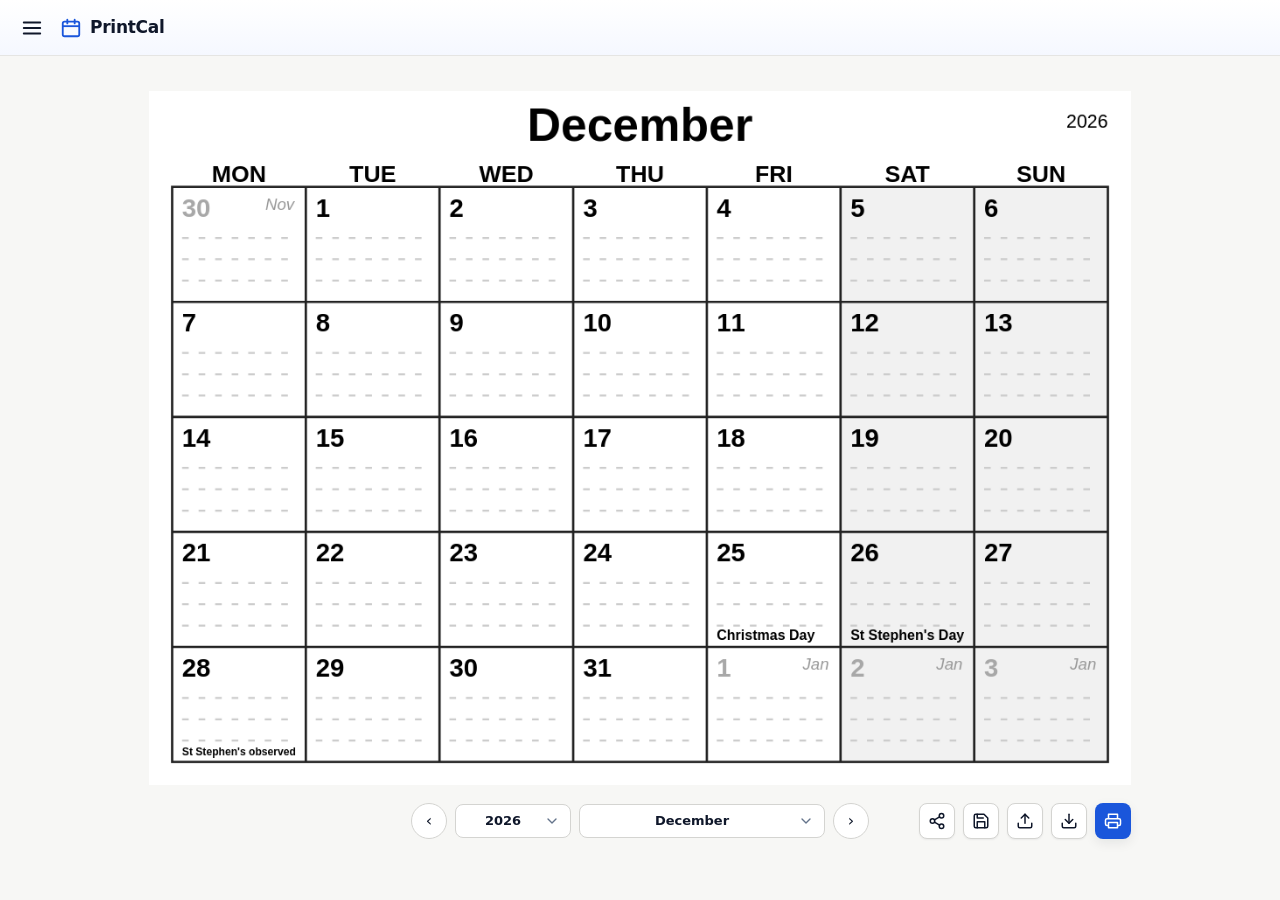
<file: docs/index.html>
<!doctype html>
<html lang="en">
<head>
  <meta charset="utf-8">
  <meta name="viewport" content="width=device-width, initial-scale=1">
  <title>Printable Calendar Generator</title>
  <!-- Optional Cloudflare Worker that powers Publish read-only + Live share.
       Blank = those buttons stay hidden. See worker/README.md for deployment. -->
  <meta name="cal-share-worker" content="https://printcal-share.daniel-cregg.workers.dev">
  <link rel="stylesheet" href="styles.css">
  <script defer src="vendor/jspdf.umd.min.js"></script>
  <script defer src="app.js"></script>
</head>
<body class="app">
  <header class="topbar">
    <button class="icon-btn topbar-menu" id="menuBtn" type="button" aria-label="Open setup controls" aria-controls="drawer" aria-expanded="false">
      <svg viewBox="0 0 24 24" aria-hidden="true"><path d="M3 6h18M3 12h18M3 18h18" fill="none" stroke="currentColor" stroke-width="2" stroke-linecap="round"/></svg>
    </button>
    <h1 class="topbar-title">
      <svg class="brand-mark" viewBox="0 0 24 24" aria-hidden="true">
        <rect x="3" y="5" width="18" height="16" rx="2" fill="none" stroke="currentColor" stroke-width="2"/>
        <line x1="3" y1="10" x2="21" y2="10" stroke="currentColor" stroke-width="2"/>
        <line x1="8" y1="3" x2="8" y2="7" stroke="currentColor" stroke-width="2" stroke-linecap="round"/>
        <line x1="16" y1="3" x2="16" y2="7" stroke="currentColor" stroke-width="2" stroke-linecap="round"/>
      </svg>
      PrintCal
    </h1>
  </header>

  <div class="view-banner" id="viewBanner" hidden role="status">
    <span class="view-banner-dot" aria-hidden="true"></span>
    <span class="view-banner-text">You're viewing a published calendar &mdash; edits won't be saved (<span id="viewBannerTs"></span>).</span>
    <button id="viewForkBtn" type="button">Make my own copy</button>
  </div>

  <div class="layout">
    <div class="scrim" id="scrim"></div>

    <aside class="drawer" id="drawer" aria-label="Calendar setup">
      <div class="drawer-head">
        <button class="icon-btn" id="drawerCloseBtn" type="button" aria-label="Close setup controls">
          <svg viewBox="0 0 24 24" aria-hidden="true"><path d="M6 6l12 12M18 6L6 18" fill="none" stroke="currentColor" stroke-width="2" stroke-linecap="round"/></svg>
        </button>
      </div>
      <div class="drawer-body">

        <details class="drawer-section" open>
          <summary>
            <svg class="section-icon" viewBox="0 0 24 24" fill="none" stroke="currentColor" stroke-width="2" stroke-linecap="round" stroke-linejoin="round" aria-hidden="true"><rect x="3" y="5" width="18" height="16" rx="2"/><line x1="3" y1="10" x2="21" y2="10"/><line x1="8" y1="3" x2="8" y2="7"/><line x1="16" y1="3" x2="16" y2="7"/></svg>
            <span class="section-title">Display</span>
            <svg class="section-chevron" viewBox="0 0 24 24" fill="none" stroke="currentColor" stroke-width="2" stroke-linecap="round" stroke-linejoin="round" aria-hidden="true"><polyline points="6 9 12 15 18 9"/></svg>
          </summary>
          <div class="section-inner">
          <div class="controls">
            <label>Language
              <select id="language" aria-label="Language">
                <option value="en" selected>English</option>
                <option value="ga">Gaeilge</option>
              </select>
            </label>
          </div>
          <div class="checks">
            <label class="check"><input id="guideLines" type="checkbox" checked> Guidelines</label>
            <label class="check"><input id="fullDayNames" type="checkbox"> Full day names</label>
            <label class="check"><input id="teachingWeeks" type="checkbox"> Teaching weeks</label>
            <label class="check"><input id="notesArea" type="checkbox"> Notes area</label>
          </div>
          </div>
        </details>

        <details class="drawer-section">
          <summary>
            <svg class="section-icon" viewBox="0 0 24 24" fill="none" stroke="currentColor" stroke-width="2" aria-hidden="true"><circle cx="12" cy="12" r="9"/><circle cx="8" cy="9" r="1.4" fill="currentColor" stroke="none"/><circle cx="16" cy="9" r="1.4" fill="currentColor" stroke="none"/><circle cx="9" cy="15" r="1.4" fill="currentColor" stroke="none"/><circle cx="15" cy="15" r="1.4" fill="currentColor" stroke="none"/></svg>
            <span class="section-title">Calendar Shading</span>
            <svg class="section-chevron" viewBox="0 0 24 24" fill="none" stroke="currentColor" stroke-width="2" stroke-linecap="round" stroke-linejoin="round" aria-hidden="true"><polyline points="6 9 12 15 18 9"/></svg>
          </summary>
          <div class="section-inner">
          <div class="save-row">
            <label class="quick-add-label" for="shadeColour">Shading</label>
            <input type="hidden" id="shadeColour" value="grey">
            <div class="label-colour-palette shade-colour-palette" id="shadeColourPalette" role="radiogroup" aria-label="Shading colour">
              <button type="button" class="label-colour-swatch shade-swatch active" data-shade="grey"  style="background:#f1f1f1" aria-label="Grey (default)" title="Grey (default)"></button>
              <button type="button" class="label-colour-swatch shade-swatch"        data-shade="blue"  style="background:#e5eef8" aria-label="Blue"            title="Blue"></button>
              <button type="button" class="label-colour-swatch shade-swatch"        data-shade="green" style="background:#e8f1e8" aria-label="Green"           title="Green"></button>
              <button type="button" class="label-colour-swatch shade-swatch"        data-shade="warm"  style="background:#f9f0e4" aria-label="Warm"            title="Warm"></button>
            </div>
          </div>
          <div class="save-row shade-intensity-row">
            <label class="quick-add-label" for="shadeIntensity">Intensity</label>
            <span class="shade-intensity-end shade-intensity-end-light" aria-hidden="true">lighter</span>
            <input id="shadeIntensity" type="range" min="0" max="100" value="50" step="1" aria-label="Shading intensity">
            <span class="shade-intensity-end shade-intensity-end-dark" aria-hidden="true">darker</span>
          </div>
          <div class="checks">
            <label class="check"><input id="shadeWeekends" type="checkbox" checked> Shade weekends</label>
            <label class="check"><input id="zebraWeeks" type="checkbox"> Shade alternating weeks</label>
            <label class="check"><input id="zebraColumns" type="checkbox"> Shade alternating weekdays</label>
          </div>
          </div>
        </details>

        <details class="drawer-section" id="teachingPanel" hidden>
          <summary>
            <svg class="section-icon" viewBox="0 0 24 24" fill="none" stroke="currentColor" stroke-width="2" stroke-linecap="round" stroke-linejoin="round" aria-hidden="true"><path d="M22 10v6"/><path d="M2 10l10-5 10 5-10 5z"/><path d="M6 12v5c3 3 9 3 12 0v-5"/></svg>
            <span class="section-title">Teaching weeks</span>
            <svg class="section-chevron" viewBox="0 0 24 24" fill="none" stroke="currentColor" stroke-width="2" stroke-linecap="round" stroke-linejoin="round" aria-hidden="true"><polyline points="6 9 12 15 18 9"/></svg>
          </summary>
          <div class="section-inner">
          <p class="hint">Auto-filled from the year &mdash; edit any date if your schedule differs. The Easter break covers two weeks.</p>
          <div class="controls">
            <label>Semester 1: Week 1 starts
              <input id="s1Start" type="date">
            </label>
            <label>Semester 1: Reading week
              <input id="s1Break" type="date">
            </label>
            <label>Semester 2: Week 1 starts
              <input id="s2Start" type="date">
            </label>
            <label>Semester 2: Easter break starts
              <input id="s2Break" type="date">
            </label>
          </div>
          <div class="buttons">
            <button id="autoFillWeeksBtn" type="button">Reset to automatic dates</button>
          </div>
          </div>
        </details>

        <details class="drawer-section">
          <summary>
            <svg class="section-icon" viewBox="0 0 24 24" fill="none" stroke="currentColor" stroke-width="2" stroke-linecap="round" stroke-linejoin="round" aria-hidden="true"><polygon points="12 2 15 8.5 22 9.3 17 14.3 18.2 21.2 12 18 5.8 21.2 7 14.3 2 9.3 9 8.5"/></svg>
            <span class="section-title">Holidays</span>
            <svg class="section-chevron" viewBox="0 0 24 24" fill="none" stroke="currentColor" stroke-width="2" stroke-linecap="round" stroke-linejoin="round" aria-hidden="true"><polyline points="6 9 12 15 18 9"/></svg>
          </summary>
          <div class="section-inner">
            <div class="controls">
              <label>Country
                <select id="country" aria-label="Holidays">
                  <option value="IE" selected>Ireland</option>
                  <option value="GB">United Kingdom</option>
                  <option value="NONE">None</option>
                </select>
              </label>
            </div>
            <div class="save-row">
              <label class="quick-add-label">Colour</label>
              <input type="hidden" id="holidayColour" value="black">
              <div class="label-colour-palette" id="holidayColourPalette" role="radiogroup" aria-label="Holiday colour">
                <button type="button" class="label-colour-swatch active" data-colour="black"  style="background:#000000" aria-label="Black"  title="Black"></button>
                <button type="button" class="label-colour-swatch"        data-colour="blue"   style="background:#1a56db" aria-label="Blue"   title="Blue"></button>
                <button type="button" class="label-colour-swatch"        data-colour="green"  style="background:#15803d" aria-label="Green"  title="Green"></button>
                <button type="button" class="label-colour-swatch"        data-colour="red"    style="background:#dc2626" aria-label="Red"    title="Red"></button>
                <button type="button" class="label-colour-swatch"        data-colour="orange" style="background:#ea580c" aria-label="Orange" title="Orange"></button>
                <button type="button" class="label-colour-swatch"        data-colour="purple" style="background:#7c3aed" aria-label="Purple" title="Purple"></button>
                <button type="button" class="label-colour-swatch"        data-colour="pink"   style="background:#db2777" aria-label="Pink"   title="Pink"></button>
              </div>
            </div>
          </div>
        </details>

        <details class="drawer-section">
          <summary>
            <svg class="section-icon" viewBox="0 0 24 24" fill="none" stroke="currentColor" stroke-width="2" stroke-linecap="round" stroke-linejoin="round" aria-hidden="true"><path d="M12 20h9"/><path d="M16.5 3.5a2.121 2.121 0 0 1 3 3L7 19l-4 1 1-4z"/></svg>
            <span class="section-title">Custom dates</span>
            <svg class="section-chevron" viewBox="0 0 24 24" fill="none" stroke="currentColor" stroke-width="2" stroke-linecap="round" stroke-linejoin="round" aria-hidden="true"><polyline points="6 9 12 15 18 9"/></svg>
          </summary>
          <div class="section-inner">

          <div class="quick-add">
            <div class="save-row">
              <span class="date-shell">
                <input id="recurDate" type="date" required aria-label="Date">
              </span>
              <input id="recurLabel" type="text" placeholder="Label" spellcheck="false" aria-label="Label">
            </div>
            <div class="save-row">
              <label class="quick-add-label" for="recurFreq">Repeats</label>
              <select id="recurFreq" aria-label="Repeats">
                <option value="" selected>Just once</option>
                <option value="birthday">Birthday (yearly + age)</option>
                <optgroup label="Every…">
                  <option value="every day">Every day</option>
                  <option value="every week">Every week</option>
                  <option value="every 2 weeks">Every 2 weeks</option>
                  <option value="every 3 weeks">Every 3 weeks</option>
                  <option value="every 4 weeks">Every 4 weeks</option>
                  <option value="every month">Every month</option>
                  <option value="every 2 months">Every 2 months</option>
                  <option value="every 3 months">Every 3 months</option>
                  <option value="every year">Every year</option>
                </optgroup>
                <optgroup label="On a specific day each month">
                  <option value="first monday of month">First Monday of month</option>
                  <option value="first tuesday of month">First Tuesday of month</option>
                  <option value="first wednesday of month">First Wednesday of month</option>
                  <option value="first thursday of month">First Thursday of month</option>
                  <option value="first friday of month">First Friday of month</option>
                  <option value="last monday of month">Last Monday of month</option>
                  <option value="last tuesday of month">Last Tuesday of month</option>
                  <option value="last wednesday of month">Last Wednesday of month</option>
                  <option value="last thursday of month">Last Thursday of month</option>
                  <option value="last friday of month">Last Friday of month</option>
                </optgroup>
              </select>
            </div>
            <div class="save-row" id="recurEndRow" hidden>
              <label class="quick-add-label" for="recurEnd">Ends</label>
              <select id="recurEnd" aria-label="Ends">
                <option value="forever" selected>Keeps repeating</option>
                <option value="count">Stops after…</option>
                <option value="until">Stops on date</option>
              </select>
              <input id="recurCount" type="number" min="1" placeholder="times" hidden aria-label="Number of times">
              <span class="date-shell" id="recurUntilShell" hidden>
                <input id="recurUntil" type="date" required aria-label="End date">
              </span>
            </div>
            <div class="save-row">
              <label class="quick-add-label">Colour</label>
              <div class="label-colour-palette" id="recurColourPalette" role="radiogroup" aria-label="Label colour">
                <button type="button" class="label-colour-swatch active" data-colour="black"  style="background:#000000" aria-label="Black"  title="Black"></button>
                <button type="button" class="label-colour-swatch"        data-colour="blue"   style="background:#1a56db" aria-label="Blue"   title="Blue"></button>
                <button type="button" class="label-colour-swatch"        data-colour="green"  style="background:#15803d" aria-label="Green"  title="Green"></button>
                <button type="button" class="label-colour-swatch"        data-colour="red"    style="background:#dc2626" aria-label="Red"    title="Red"></button>
                <button type="button" class="label-colour-swatch"        data-colour="orange" style="background:#ea580c" aria-label="Orange" title="Orange"></button>
                <button type="button" class="label-colour-swatch"        data-colour="purple" style="background:#7c3aed" aria-label="Purple" title="Purple"></button>
                <button type="button" class="label-colour-swatch"        data-colour="pink"   style="background:#db2777" aria-label="Pink"   title="Pink"></button>
              </div>
            </div>
            <div class="save-row">
              <button id="recurAddBtn" type="button">Add to list</button>
            </div>
          </div>

          <p class="hint">All entries live in the box below. Click any line to edit; advanced users can type rules directly using the syntax <code>DD-MM-YYYY | Label | rule</code>.</p>

          <textarea id="customDates" rows="6" spellcheck="false" placeholder="01-09-2026 | School Starts
12-11-1985 | Sam | birthday
08-09-2026 | Bins | every 2 weeks
15-09-2026 | Swimming | every week x 10"></textarea>

          <div class="date-groups">
            <p class="hint">Reusable date groups (e.g. family birthdays):</p>
            <div class="save-row">
              <input id="groupName" type="text" placeholder="Group name" spellcheck="false" aria-label="Date group name">
              <button id="saveGroupBtn" type="button">Save group</button>
            </div>
            <div class="save-row">
              <select id="customGroups" aria-label="Saved date groups">
                <option value="">No saved groups yet</option>
              </select>
              <button id="addGroupBtn" type="button">Add to dates</button>
              <button id="deleteGroupBtn" type="button">Delete</button>
            </div>
          </div>

          </div>
        </details>

      </div>
    </aside>

    <main class="stage" id="stage">
      <canvas id="preview" width="1123" height="794" aria-label="Calendar preview"></canvas>
      <div class="stage-bottom-row">
      <div class="month-nav">
        <button id="prevMonthBtn" type="button" aria-label="Previous month">&lsaquo;</button>
        <select id="year" aria-label="Year"></select>
        <select id="month" aria-label="Month">
          <option value="0" selected>January</option>
          <option value="1">February</option>
          <option value="2">March</option>
          <option value="3">April</option>
          <option value="4">May</option>
          <option value="5">June</option>
          <option value="6">July</option>
          <option value="7">August</option>
          <option value="8">September</option>
          <option value="9">October</option>
          <option value="10">November</option>
          <option value="11">December</option>
          <option value="overview-landscape">Year on 1 page (landscape)</option>
          <option value="overview-portrait">Year on 1 page (portrait)</option>
          <option value="all">Year as 12 pages</option>
        </select>
        <button id="nextMonthBtn" type="button" aria-label="Next month">&rsaquo;</button>
      </div>
      <div class="stage-actions">
        <button class="fab-icon fab-ghost" id="openShareBtn" type="button" title="Share calendar" aria-label="Share calendar">
          <svg viewBox="0 0 24 24" aria-hidden="true" fill="none" stroke="currentColor" stroke-width="2" stroke-linecap="round" stroke-linejoin="round"><circle cx="18" cy="5" r="3"/><circle cx="6" cy="12" r="3"/><circle cx="18" cy="19" r="3"/><line x1="8.59" y1="13.51" x2="15.42" y2="17.49"/><line x1="15.41" y1="6.51" x2="8.59" y2="10.49"/></svg>
        </button>
        <button class="fab-icon fab-ghost" id="openSaveBtn" type="button" title="Save calendar" aria-label="Save calendar">
          <svg viewBox="0 0 24 24" aria-hidden="true" fill="none" stroke="currentColor" stroke-width="2" stroke-linecap="round" stroke-linejoin="round"><path d="M19 21H5a2 2 0 0 1-2-2V5a2 2 0 0 1 2-2h11l5 5v11a2 2 0 0 1-2 2z"/><polyline points="17 21 17 13 7 13 7 21"/><polyline points="7 3 7 8 15 8"/></svg>
        </button>
        <button class="fab-icon fab-ghost" id="openLoadBtn" type="button" title="Load calendar" aria-label="Load calendar">
          <svg viewBox="0 0 24 24" aria-hidden="true" fill="none" stroke="currentColor" stroke-width="2" stroke-linecap="round" stroke-linejoin="round"><path d="M21 15v4a2 2 0 0 1-2 2H5a2 2 0 0 1-2-2v-4"/><polyline points="17 8 12 3 7 8"/><line x1="12" y1="3" x2="12" y2="15"/></svg>
        </button>
        <button class="fab-icon fab-ghost" id="downloadBtn" type="button" title="Download calendar as PDF" aria-label="Download calendar as PDF">
          <svg viewBox="0 0 24 24" aria-hidden="true" fill="none" stroke="currentColor" stroke-width="2" stroke-linecap="round" stroke-linejoin="round"><path d="M21 15v4a2 2 0 0 1-2 2H5a2 2 0 0 1-2-2v-4"/><polyline points="7 10 12 15 17 10"/><line x1="12" y1="15" x2="12" y2="3"/></svg>
        </button>
        <button class="fab-icon" id="printBtn" type="button" title="Print" aria-label="Print">
          <svg viewBox="0 0 24 24" aria-hidden="true" fill="none" stroke="currentColor" stroke-width="2" stroke-linecap="round" stroke-linejoin="round"><path d="M6 9V3h12v6M6 18H4a2 2 0 0 1-2-2v-5a2 2 0 0 1 2-2h16a2 2 0 0 1 2 2v5a2 2 0 0 1-2 2h-2M6 14h12v7H6z"/></svg>
        </button>
      </div>
      <!-- Top-level hidden file picker — triggered by the bottom-row Upload
           button. Lives outside the Save dialog so Upload works without
           opening it first. -->
      <input id="importFile" type="file" accept=".json,application/json" hidden>
      </div>
    </main>
  </div>

  <dialog id="dayDialog" class="day-dialog" aria-labelledby="dayDialogTitle">
    <header class="day-dialog-head">
      <h2 id="dayDialogTitle">Day</h2>
      <button type="button" class="icon-btn" id="dayDialogClose" aria-label="Close">
        <svg viewBox="0 0 24 24" aria-hidden="true"><path d="M6 6l12 12M18 6L6 18" fill="none" stroke="currentColor" stroke-width="2" stroke-linecap="round"/></svg>
      </button>
    </header>
    <div class="day-dialog-body">
      <div class="enlarged-cell-wrap" id="dayDialogWrap">
        <canvas id="dayDialogCanvas"></canvas>
        <div class="enlarged-cell-overlay" id="dayDialogOverlay"></div>
      </div>
    </div>
  </dialog>

  <dialog id="saveDialog" class="save-dialog" aria-labelledby="saveDialogTitle">
    <header class="day-dialog-head">
      <h2 id="saveDialogTitle">Save</h2>
      <button type="button" class="icon-btn" id="saveDialogClose" aria-label="Close">
        <svg viewBox="0 0 24 24" aria-hidden="true"><path d="M6 6l12 12M18 6L6 18" fill="none" stroke="currentColor" stroke-width="2" stroke-linecap="round"/></svg>
      </button>
    </header>
    <div class="day-dialog-body">
      <p class="hint">Name the calendar, then save it to this browser (a quick local copy you can reopen with Load) or to a file (a JSON backup you can move to another browser or share).</p>
      <div class="save-row">
        <input id="calendarName" type="text" placeholder="Name this calendar" spellcheck="false" aria-label="Calendar name">
      </div>
      <div class="save-row">
        <button id="saveBtn" type="button">Save to browser</button>
        <button id="exportBtn" type="button">Save to file</button>
      </div>
    </div>
  </dialog>

  <dialog id="loadDialog" class="save-dialog" aria-labelledby="loadDialogTitle">
    <header class="day-dialog-head">
      <h2 id="loadDialogTitle">Load</h2>
      <button type="button" class="icon-btn" id="loadDialogClose" aria-label="Close">
        <svg viewBox="0 0 24 24" aria-hidden="true"><path d="M6 6l12 12M18 6L6 18" fill="none" stroke="currentColor" stroke-width="2" stroke-linecap="round"/></svg>
      </button>
    </header>
    <div class="day-dialog-body">
      <h3 class="save-section-title">Load from browser</h3>
      <p class="hint">Pick a calendar you saved earlier in this browser.</p>
      <div class="save-row">
        <select id="savedCalendars" aria-label="Saved calendars">
          <option value="">No saved calendars yet</option>
        </select>
        <button id="loadBtn" type="button">Load</button>
        <button id="deleteBtn" type="button">Delete</button>
      </div>

      <h3 class="save-section-title">Load from file</h3>
      <p class="hint">Open a JSON file you previously saved or received.</p>
      <div class="save-row">
        <button id="importBtn" type="button">Choose file&hellip;</button>
      </div>
    </div>
  </dialog>

  <dialog id="shareDialog" class="save-dialog" aria-labelledby="shareDialogTitle">
    <header class="day-dialog-head">
      <h2 id="shareDialogTitle">Share</h2>
      <button type="button" class="icon-btn" id="shareDialogClose" aria-label="Close">
        <svg viewBox="0 0 24 24" aria-hidden="true"><path d="M6 6l12 12M18 6L6 18" fill="none" stroke="currentColor" stroke-width="2" stroke-linecap="round"/></svg>
      </button>
    </header>
    <div class="day-dialog-body">
      <h3 class="save-section-title">Share a copy</h3>
      <p class="hint">Recipients open the link and get their own copy of the calendar. They can edit it freely &mdash; your version stays untouched. Best for "here's a starting point, do what you like with it."</p>
      <div class="save-row">
        <button id="shareLinkBtn" type="button">Copy link</button>
      </div>

      <div class="live-share" id="liveShareBlock" hidden>

        <div class="share-mode" id="publishSection">
          <h3 class="save-section-title">Share a live calendar &mdash; read only</h3>
          <p class="hint">You stay the only editor. Recipients always see your latest version when they open the link, but they can't change it. Best for "this is the official calendar &mdash; check here for updates."</p>
          <div class="save-row" id="publishStartRow">
            <button id="publishStartBtn" type="button">Publish read-only link</button>
          </div>
          <div class="save-row" id="publishActiveRow" hidden>
            <span class="live-share-status live-share-status-publish" id="publishStatus">Publishing <span class="live-share-ts" id="publishTs"></span></span>
            <button id="publishCopyBtn" type="button">Copy viewer link</button>
            <button id="publishStopBtn" type="button">Stop publishing</button>
          </div>
        </div>

        <div class="share-mode" id="liveSection">
          <h3 class="save-section-title">Share a live calendar &mdash; everyone edits</h3>
          <p class="hint">A shared editable calendar. Two or three people open the same link and every edit syncs to everyone within seconds. Best for "we're planning this together."</p>
          <div class="save-row" id="liveShareStartRow">
            <button id="liveShareStartBtn" type="button">Start live share</button>
          </div>
          <div class="save-row" id="liveShareActiveRow" hidden>
            <span class="live-share-status" id="liveShareStatus">Live <span class="live-share-ts" id="liveShareTs"></span></span>
            <button id="liveShareCopyBtn" type="button">Copy live link</button>
            <button id="liveShareStopBtn" type="button">Stop sharing</button>
          </div>
        </div>

      </div>
    </div>
  </dialog>

  <!-- First-visit coach bubble. Positioned via JS to point at the canvas;
       dismissed on first click or after 6s, then never shown again. -->
  <div class="coach-bubble" id="coachBubble" hidden role="status" aria-live="polite">
    Tap a day to add a reminder &#x2728; &nbsp;&middot;&nbsp; swipe &lsaquo; &rsaquo; to change month
  </div>
</body>
</html>
</file>
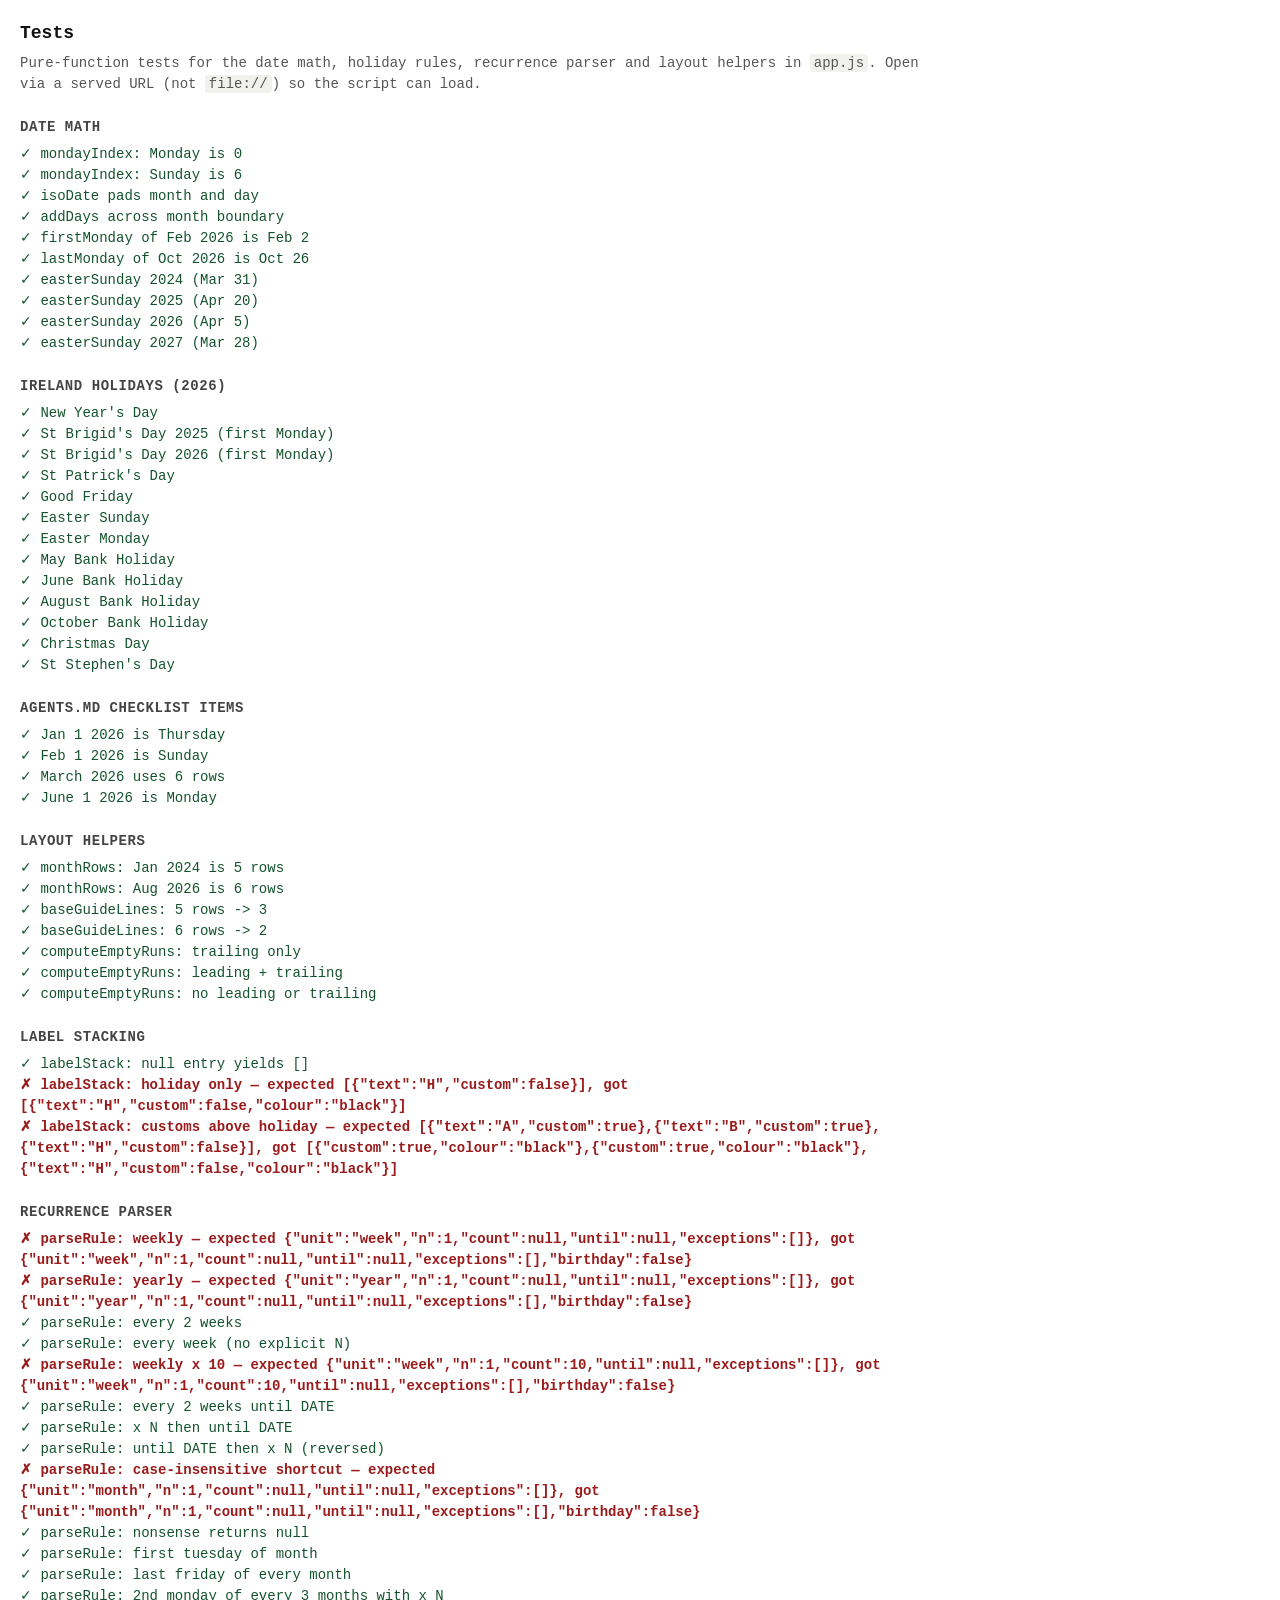
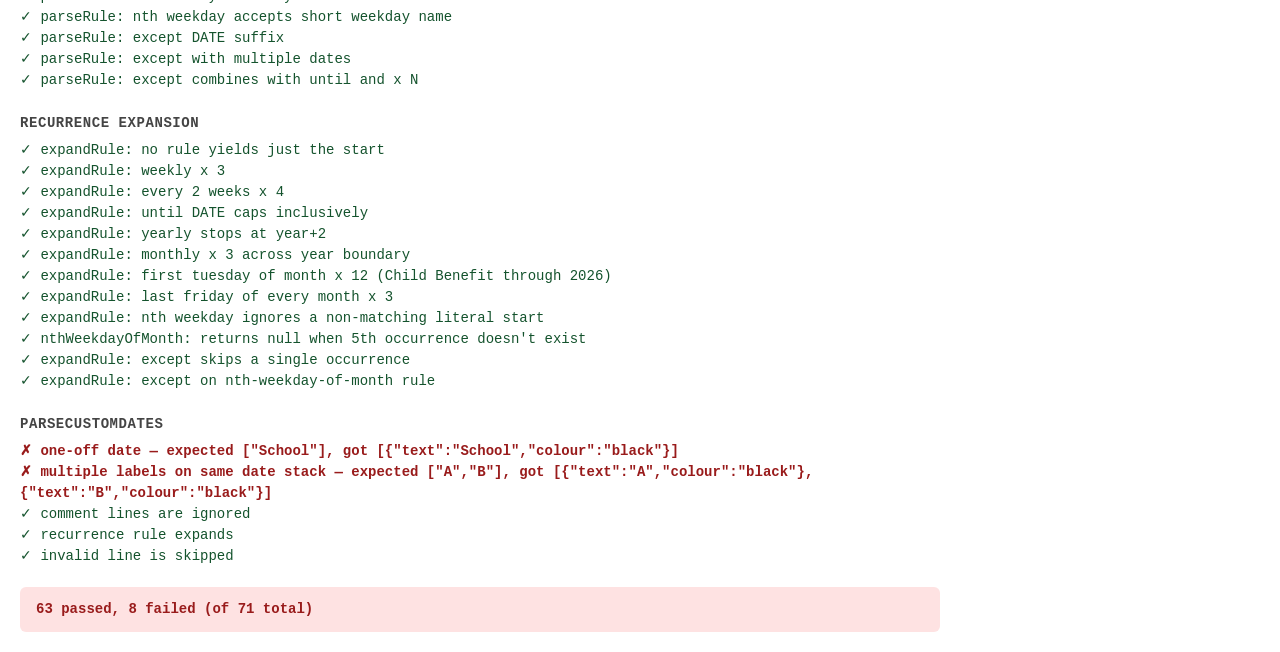
<file: docs/tests.html>
<!doctype html>
<html lang="en">
<head>
  <meta charset="utf-8">
  <meta name="viewport" content="width=device-width, initial-scale=1">
  <title>Tests &mdash; Printable Calendar Generator</title>
  <style>
    body { font: 14px/1.5 ui-monospace, SFMono-Regular, Menlo, Consolas, monospace; margin: 20px; max-width: 920px; color: #111; }
    h1 { font-size: 18px; margin: 0 0 6px; }
    h2 { font-size: 14px; margin: 22px 0 6px; letter-spacing: .04em; text-transform: uppercase; color: #444; }
    p { color: #555; margin: 4px 0 16px; }
    .pass { color: #14532d; }
    .fail { color: #991b1b; font-weight: 700; }
    .summary { padding: 12px 16px; margin: 20px 0 4px; border-radius: 6px; font-weight: 700; }
    .summary.ok { background: #d1fae5; color: #065f46; }
    .summary.bad { background: #fee2e2; color: #991b1b; }
    code { background: #f1f1ee; padding: 1px 4px; border-radius: 3px; }
  </style>
  <script defer src="app.js"></script>
  <script defer src="tests.js"></script>
</head>
<body>
  <h1>Tests</h1>
  <p>Pure-function tests for the date math, holiday rules, recurrence parser and layout helpers in <code>app.js</code>. Open via a served URL (not <code>file://</code>) so the script can load.</p>
  <div id="results"></div>
</body>
</html>
</file>
<file: docs/styles.css>
/* =========================================================================
   Printable Calendar Generator — UI chrome styles
   The calendar itself is rendered into a <canvas> / PDF; everything here
   styles only the surrounding app (topbar, drawer, toolbar, controls).
   ========================================================================= */

/* --- Design tokens ------------------------------------------------------ */
:root {
  color-scheme: light;

  /* Neutrals (cooler, more tool-like than the previous warm cream) */
  --bg:            #f7f7f5;
  --panel:         #ffffff;
  --text:          #0f172a;
  --text-muted:    #64748b;
  --border:        #e5e5e3;
  --border-strong: #d4d4d1;

  /* Brand — single accent, used sparingly */
  --primary:       #1a56db;
  --primary-dark:  #1546b4;
  --primary-soft:  #eef3ff;

  /* Type scale */
  --text-xs:   12px;
  --text-sm:   13px;
  --text-base: 14px;
  --text-md:   15px;
  --text-lg:   17px;
  --text-xl:   20px;

  /* Spacing scale (4 / 8 / 12 / 16 / 20 / 24 / 32 / 48) */
  --space-1:  4px;
  --space-2:  8px;
  --space-3:  12px;
  --space-4:  16px;
  --space-5:  20px;
  --space-6:  24px;
  --space-8:  32px;
  --space-12: 48px;

  /* Radii */
  --radius-sm:   6px;
  --radius-md:   8px;
  --radius-lg:   12px;
  --radius-xl:   16px;
  --radius-full: 999px;

  /* Elevation */
  --shadow-sm: 0 1px 2px rgba(15, 23, 42, .06);
  --shadow-md: 0 4px 12px rgba(15, 23, 42, .08);
  --shadow-lg: 0 12px 32px rgba(15, 23, 42, .18);

  /* App shell dims */
  --topbar-h: 56px;
  --drawer-w: 352px;

  /* Focus ring */
  --ring: 0 0 0 3px rgba(26, 86, 219, .22);
}

/* --- Base --------------------------------------------------------------- */
* { box-sizing: border-box; }

body {
  margin: 0;
  background: var(--bg);
  color: var(--text);
  font-family: system-ui, -apple-system, "Segoe UI", Roboto, "Helvetica Neue", Arial, sans-serif;
  font-size: var(--text-base);
  line-height: 1.5;
  -webkit-font-smoothing: antialiased;
  text-rendering: optimizeLegibility;
  animation: app-fade-in 220ms ease-out;
}

@keyframes app-fade-in {
  from { opacity: 0; }
  to { opacity: 1; }
}

body.app.drawer-open { overflow: hidden; }

/* Safety net — if any single child accidentally overflows its container
   on a narrow phone (which happened when long dropdown options stretched
   the month select past 360 px), the page should not start showing a
   horizontal scrollbar that lets the user scroll the layout sideways. */
body.app { overflow-x: hidden; }

a {
  color: var(--primary);
  font-weight: 500;
  text-decoration: none;
}
a:hover { text-decoration: underline; }

h1 {
  margin: 0;
  font-size: clamp(36px, 6vw, 64px);
  line-height: .95;
  letter-spacing: -0.02em;
  font-weight: 700;
}

h2 {
  margin: 0 0 var(--space-3);
  font-size: var(--text-md);
  font-weight: 600;
  letter-spacing: -0.005em;
}

label {
  display: grid;
  gap: 6px;
  font-weight: 500;
  font-size: var(--text-sm);
  color: var(--text);
}

/* --- Form controls (selects, inputs, textarea) -------------------------- */
input, select, textarea, button {
  font: inherit;
  color: inherit;
}

input:not([type="checkbox"]), select, textarea {
  width: 100%;
  border: 1px solid var(--border-strong);
  border-radius: var(--radius-md);
  padding: 8px 12px;
  background: var(--panel);
  font-size: var(--text-base);
  transition: border-color .15s ease, box-shadow .15s ease;
}

input:not([type="checkbox"]):hover,
select:hover,
textarea:hover {
  border-color: var(--text-muted);
}

input:not([type="checkbox"]):focus-visible,
select:focus-visible,
textarea:focus-visible {
  outline: 0;
  border-color: var(--primary);
  box-shadow: var(--ring);
}

textarea {
  min-height: 130px;
  resize: vertical;
  font-family: ui-monospace, SFMono-Regular, Menlo, Consolas, monospace;
}

/* Custom select chevron — drop the native one for a unified look. */
select {
  appearance: none;
  -webkit-appearance: none;
  background-image: url("data:image/svg+xml;utf8,<svg xmlns='http://www.w3.org/2000/svg' width='16' height='16' viewBox='0 0 24 24' fill='none' stroke='%2364748b' stroke-width='2' stroke-linecap='round' stroke-linejoin='round'><polyline points='6 9 12 15 18 9'/></svg>");
  background-repeat: no-repeat;
  background-position: right 10px center;
  padding-right: 30px;
}

/* --- Buttons (default) -------------------------------------------------- */
button {
  /* iOS Safari treats <button> as a native push-button by default, which
     can squash explicit width/height (e.g. the 32 px circular month-nav
     arrows render as horizontal ovals). Resetting appearance kills that. */
  appearance: none;
  -webkit-appearance: none;
  border: 0;
  border-radius: var(--radius-md);
  padding: 8px 14px;
  background: var(--text);
  color: #fff;
  font-weight: 600;
  font-size: var(--text-sm);
  cursor: pointer;
  transition: background .15s ease, opacity .15s ease;
}

button:hover  { background: #1f2937; }
button:active { background: #0f172a; }
button:disabled { opacity: .4; cursor: default; }

button:focus-visible {
  outline: 0;
  box-shadow: var(--ring);
}

/* --- Checkboxes as chips ------------------------------------------------ */
.check {
  display: inline-flex;
  align-items: center;
  gap: var(--space-2);
  padding: 6px 12px;
  border-radius: var(--radius-full);
  background: var(--panel);
  border: 1px solid var(--border);
  cursor: pointer;
  font-weight: 500;
  font-size: var(--text-sm);
  color: var(--text);
  white-space: nowrap;
  transition: background .15s ease, border-color .15s ease;
}

.check:hover { border-color: var(--text-muted); }

.check input[type="checkbox"] {
  appearance: none;
  -webkit-appearance: none;
  width: 16px;
  height: 16px;
  margin: 0;
  border: 1.5px solid var(--border-strong);
  border-radius: 4px;
  background: var(--panel);
  cursor: pointer;
  position: relative;
  flex: 0 0 auto;
  transition: background .15s ease, border-color .15s ease;
}

.check input[type="checkbox"]:hover { border-color: var(--text-muted); }

.check input[type="checkbox"]:focus-visible {
  outline: 0;
  box-shadow: var(--ring);
}

.check input[type="checkbox"]:checked {
  background: var(--primary);
  border-color: var(--primary);
}

.check input[type="checkbox"]:checked::after {
  content: "";
  position: absolute;
  inset: 0;
  background-image: url("data:image/svg+xml;utf8,<svg xmlns='http://www.w3.org/2000/svg' viewBox='0 0 24 24' fill='none' stroke='%23ffffff' stroke-width='3' stroke-linecap='round' stroke-linejoin='round'><polyline points='20 6 9 17 4 12'/></svg>");
  background-repeat: no-repeat;
  background-position: center;
  background-size: 12px;
}

.check:has(input:checked) {
  background: var(--primary-soft);
  border-color: var(--primary);
  color: var(--primary-dark);
}

/* --- Top app bar -------------------------------------------------------- */
.topbar {
  position: sticky;
  top: 0;
  z-index: 30;
  display: flex;
  align-items: center;
  gap: var(--space-2);
  height: var(--topbar-h);
  padding: 0 var(--space-3);
  /* Very subtle wash of the brand tint — adds depth without competing
     with the calendar. Falls back to white on the bottom half. */
  background: linear-gradient(180deg, #ffffff 0%, #f5f8ff 100%);
  border-bottom: 1px solid var(--border);
}

.topbar-title {
  margin: 0;
  display: inline-flex;
  align-items: center;
  gap: 8px;
  font-size: var(--text-lg);
  font-weight: 700;
  letter-spacing: -0.015em;
  line-height: 1;
  color: var(--text);
}

.brand-mark {
  width: 22px;
  height: 22px;
  color: var(--primary);
  flex: 0 0 auto;
}

/* Month picker styling — lives below the canvas now, not in the topbar.
   Selects in the picker default to width:100% from the base form-control
   rule. Pin both to the same min-width so the year ("2026") and the
   month ("September") render as a matched pair, and reserve enough
   right padding that the chevron never crowds the text. The base
   select rule positions its chevron at right:10px with a 16px svg, so
   anything text needs padding-right >= 30px to clear it. */
.month-nav select {
  width: auto;
  min-width: 116px;
  font-size: var(--text-sm);
  font-weight: 600;
  padding: 6px 32px 6px 12px;
  text-align: center;
}

/* --- Icon buttons (hamburger, drawer close) ----------------------------- */
.icon-btn {
  flex: 0 0 auto;
  width: 40px;
  height: 40px;
  display: grid;
  place-items: center;
  padding: 0;
  border: 0;
  border-radius: var(--radius-md);
  background: transparent;
  color: var(--text);
  cursor: pointer;
  transition: background .15s ease;
}

.icon-btn:hover  { background: rgba(15, 23, 42, .05); }
.icon-btn:active { background: rgba(15, 23, 42, .10); }
.icon-btn svg { width: 22px; height: 22px; }

.icon-btn:focus-visible {
  outline: 0;
  box-shadow: var(--ring);
}

/* --- Layout: drawer + stage -------------------------------------------- */
.layout {
  display: flex;
  align-items: flex-start;
}

/* --- Setup drawer (modal on every viewport) ---------------------------- */
.drawer {
  position: fixed;
  top: 0;
  left: 0;
  z-index: 40;
  display: flex;
  flex-direction: column;
  width: var(--drawer-w);
  max-width: 86vw;
  height: 100dvh;
  background: var(--panel);
  box-shadow: var(--shadow-lg);
  transform: translateX(-100%);
  visibility: hidden;
  transition: transform .26s cubic-bezier(.4, 0, .2, 1), visibility 0s linear .26s;
}

.drawer.open {
  transform: translateX(0);
  visibility: visible;
  transition: transform .26s cubic-bezier(.4, 0, .2, 1), visibility 0s linear 0s;
}

.drawer-head {
  flex: 0 0 auto;
  display: flex;
  align-items: center;
  justify-content: flex-end;
  height: var(--topbar-h);
  padding: 0 var(--space-2);
  border-bottom: 1px solid var(--border);
}

.drawer-body {
  flex: 1;
  overflow-y: auto;
  overflow-x: hidden;
  -webkit-overflow-scrolling: touch;
  padding: 0 0 var(--space-8);
}

/* --- Scrim behind the modal drawer ------------------------------------- */
/* Transparent: the scrim still consumes clicks outside the drawer so
   tap-outside-to-close keeps working, but the calendar isn't dimmed so the
   user can watch shading/colour swatches update live as they pick. */
.scrim {
  position: fixed;
  inset: 0;
  z-index: 35;
  background: transparent;
  pointer-events: none;
}
.scrim.show { pointer-events: auto; }

/* --- Accordion sections (inside the drawer) --------------------------- */
.drawer-section {
  border-bottom: 1px solid var(--border);
}
.drawer-section:last-of-type { border-bottom: 0; }
.drawer-section[hidden] { display: none; }

/* Summary row: icon + title + chevron. Whole row is the click target. */
.drawer-section > summary {
  list-style: none;
  cursor: pointer;
  display: flex;
  align-items: center;
  gap: var(--space-3);
  padding: var(--space-4) var(--space-5);
  font-size: var(--text-md);
  font-weight: 600;
  color: var(--text);
  user-select: none;
  transition: background .15s ease;
}
.drawer-section > summary::-webkit-details-marker { display: none; }
.drawer-section > summary::marker { content: ""; }
.drawer-section > summary:hover { background: rgba(15, 23, 42, .04); }
.drawer-section > summary:focus-visible {
  outline: 0;
  background: var(--primary-soft);
}

.section-icon {
  width: 22px;
  height: 22px;
  color: var(--primary);
  flex: 0 0 auto;
}

.section-title { flex: 1; }

.section-chevron {
  width: 18px;
  height: 18px;
  color: var(--text-muted);
  flex: 0 0 auto;
  transition: transform .22s ease;
}
.drawer-section[open] > summary .section-chevron {
  transform: rotate(180deg);
}

.section-inner {
  padding: 0 var(--space-5) var(--space-5);
  animation: section-fade-in 180ms ease-out;
}

@keyframes section-fade-in {
  from { opacity: 0; transform: translateY(-4px); }
  to   { opacity: 1; transform: translateY(0); }
}

.hint {
  margin-top: -2px;
  margin-bottom: var(--space-3);
  color: var(--text-muted);
  font-size: var(--text-xs);
  line-height: 1.5;
}

/* --- Inline form layouts ----------------------------------------------- */
.controls {
  display: flex;
  flex-wrap: wrap;
  gap: var(--space-3) var(--space-4);
  align-items: flex-end;
}
.controls > label { flex: 1 1 150px; }

/* Display section toggles. Stacked rows (one per line) rather than the
   previous horizontal pills, which were touching the Language dropdown
   directly above and felt cramped. Each row gets a generous tap target
   and a subtle hover + checked tint so the toggle state is unmistakable. */
.checks {
  display: flex;
  flex-direction: column;
  gap: var(--space-1);
  margin-top: var(--space-4);
}
.checks .check {
  display: flex;
  width: 100%;
  padding: 10px 12px;
  border: 1px solid transparent;
  background: transparent;
  border-radius: var(--radius-md);
}
.checks .check:hover {
  background: rgba(15, 23, 42, .04);
}
.checks .check:has(input:checked) {
  background: var(--primary-soft);
  border-color: var(--primary);
  color: var(--primary-dark);
}

.buttons {
  display: flex;
  gap: var(--space-3);
  margin-top: var(--space-3);
  flex-wrap: wrap;
}

.save-row {
  display: flex;
  gap: var(--space-3);
  margin-top: var(--space-3);
  flex-wrap: wrap;
}
.save-row input,
.save-row select { flex: 1 1 200px; width: auto; min-width: 0; }
.save-row button { flex: 0 0 auto; }
.save-row[hidden] { display: none; }  /* `flex` would otherwise out-rank the [hidden] attribute */

/* Wrapper for <input type="date"> in the quick-add form so we can overlay a
   "dd-mm-yyyy" placeholder. Browsers don't honour the `placeholder` attribute
   on type=date — the empty state is locale-controlled ("dd-----yyyy" on
   Windows Edge, "dd/mm/yyyy" on Chrome UK, etc.) and looks out of place next
   to the textarea that uses Irish format. We hide the native edit text when
   the input is empty and unfocused (via :required → :invalid) and render
   our own hint via ::before on the wrapper. */
.date-shell {
  position: relative;
  display: flex;
  flex: 1 1 200px;
  min-width: 0;
}
.date-shell[hidden] { display: none; }
.date-shell > input[type="date"] {
  flex: 1;
  width: auto;
  min-width: 0;
}
.date-shell > input[type="date"]:not(:focus):invalid::-webkit-datetime-edit {
  color: transparent;
}
.date-shell:not(:focus-within):has(> input:invalid)::before {
  content: "dd-mm-yyyy";
  position: absolute;
  left: 12px;
  top: 50%;
  transform: translateY(-50%);
  color: var(--text-muted);
  pointer-events: none;
  font: inherit;
}

.quick-add { display: contents; }
.quick-add-label {
  flex: 0 0 60px;
  align-self: center;
  font-size: var(--text-sm);
  color: var(--text-muted);
  font-weight: 500;
}

.date-groups {
  margin-top: var(--space-4);
  padding-top: var(--space-4);
  border-top: 1px solid var(--border);
}

/* --- Stage: the calendar page (index.html) ----------------------------- */
.stage {
  flex: 1;
  min-width: 0;
  min-height: calc(100dvh - var(--topbar-h));
  display: flex;
  flex-direction: column;
  align-items: center;
  /* Vertically centre the canvas in the available space. On portrait
     phones this drops the (short, A4-landscape) canvas into the thumb
     zone; on desktop where the canvas almost fills the viewport, it
     barely moves. */
  justify-content: center;
  gap: var(--space-4);
  padding: var(--space-6) var(--space-4) var(--space-12);
}

/* The calendar canvas is the A4 sheet itself. Square corners and a soft
   drop shadow read as "pristine page sitting on a desk", which is what
   the printed PDF will look like. The min() expression shrinks the canvas
   when either viewport width OR available height is the binding constraint,
   so the bottom of the page never falls off the screen on a short window. */
.stage canvas {
  /* Capture horizontal swipes for our month-change gesture but let the
     page scroll vertically. Without this Android Chrome would steal
     left-swipes for back-navigation. */
  touch-action: pan-y;
  /* 150px reserves space for: top padding (24) + bottom padding (48)
     + the single bottom-row (~50, picker + Print sharing one line) + gap (16) + safety (12) */
  width: min(100%, 1120px, calc((100dvh - var(--topbar-h) - 150px) * 1.4143));
  height: auto;
}

/* Portrait variant — year-at-a-glance (portrait) mode. Height-constrained
   instead of width-constrained, with width auto-following from the
   bitmap's natural aspect ratio (794×1123). The same available-height
   formula (100dvh − topbar − 150 px chrome) keeps the canvas inside the
   viewport without scroll. */
.stage canvas.portrait {
  width: auto;
  height: min(calc(100dvh - var(--topbar-h) - 150px), 100%);
  max-width: 100%;
  background: white;
  display: block;
  box-shadow: var(--shadow-md);
  transition: box-shadow 220ms ease-out, transform 220ms ease-out;
}

/* Lift the page a touch on hover — paper picked up off the desk. */
.stage canvas:hover {
  box-shadow: var(--shadow-lg);
  transform: translateY(-2px);
}

#preview { cursor: pointer; }

/* --- Month nav (prev / Year / Month / next) --------------------------- */
.month-nav {
  display: flex;
  align-items: center;
  justify-content: center;
  gap: var(--space-2);
}

.month-nav button {
  background: var(--panel);
  color: var(--text);
  padding: 0;
  width: 36px;
  height: 36px;
  /* Lock the size so Safari doesn't shrink it when other flex items grow
     (e.g. a long month name). flex-shrink: 0 is what keeps the circle a
     circle on iPhones with September / February in the picker. */
  flex: 0 0 36px;
  border-radius: 50%;
  border: 1px solid var(--border-strong);
  font-size: 16px;
  line-height: 1;
  display: grid;
  place-items: center;
  font-weight: 500;
  transition: background .15s ease, border-color .15s ease;
}
.month-nav button:hover { background: var(--bg); border-color: var(--text-muted); }
.month-nav button:disabled { opacity: .35; cursor: default; }

/* Shading intensity slider: lighter ←→ darker. The two end labels and
   the slider track sit on one row, lined up to the right of the panel's
   "Intensity" label. The middle (50) is the original colour from
   SHADE_THEMES; either side lerps toward white or toward a darker tint. */
.shade-intensity-row {
  align-items: center;
}
.shade-intensity-end {
  font-size: var(--text-xs);
  color: var(--text-muted);
  flex: 0 0 auto;
}
#shadeIntensity {
  flex: 1 1 auto;
  width: auto;
  padding: 0;
  background: transparent;
  border: 0;
  appearance: none;
  -webkit-appearance: none;
  height: 28px;
  min-width: 80px;
}
#shadeIntensity::-webkit-slider-runnable-track {
  height: 4px;
  border-radius: 999px;
  background: linear-gradient(90deg, var(--border), var(--text-muted));
}
#shadeIntensity::-webkit-slider-thumb {
  appearance: none;
  -webkit-appearance: none;
  width: 18px;
  height: 18px;
  border-radius: 50%;
  background: var(--panel);
  border: 1.5px solid var(--primary);
  margin-top: -7px;
  cursor: pointer;
  box-shadow: var(--shadow-sm);
}
#shadeIntensity::-moz-range-track {
  height: 4px;
  border-radius: 999px;
  background: linear-gradient(90deg, var(--border), var(--text-muted));
}
#shadeIntensity::-moz-range-thumb {
  width: 18px;
  height: 18px;
  border-radius: 50%;
  background: var(--panel);
  border: 1.5px solid var(--primary);
  cursor: pointer;
}
#shadeIntensity:focus-visible { outline: 0; }
#shadeIntensity:focus-visible::-webkit-slider-thumb { box-shadow: var(--ring); }
#shadeIntensity:focus-visible::-moz-range-thumb { box-shadow: var(--ring); }

/* --- Label colour palette (Custom dates quick-add) -------------------- */
.label-colour-palette {
  display: flex;
  flex-wrap: wrap;
  gap: 10px;
  flex: 1 1 auto;
  align-items: center;
}
.label-colour-swatch {
  width: 30px;
  height: 30px;
  border-radius: 50%;
  border: 2px solid transparent;
  padding: 0;
  cursor: pointer;
  flex: 0 0 30px;
  transition: transform .12s ease, box-shadow .15s ease, border-color .15s ease;
}
.label-colour-swatch:hover { transform: scale(1.08); }
.label-colour-swatch:focus-visible {
  outline: 0;
  border-color: var(--text);
}
.label-colour-swatch.active {
  border-color: var(--text);
  box-shadow: 0 0 0 2px var(--primary-soft);
}
/* Shading tints are extremely pale; give them a hairline ring so they
   are visible against the white drawer background even when inactive. */
.shade-swatch {
  box-shadow: inset 0 0 0 1px var(--border-strong);
}
.shade-swatch.active {
  box-shadow: inset 0 0 0 1px var(--border-strong), 0 0 0 2px var(--primary-soft);
}

/* --- Floating action buttons (Print / Download) ----------------------- */
/* Row that sits directly under the calendar: month-nav centred, Print
   button pinned to the right of the row regardless of the picker's
   width. Absolute positioning for .stage-actions avoids the grid-template
   collapse that pushed Print onto a second line on narrow viewports. */
.stage-bottom-row {
  /* Match the canvas's width formula exactly so the row's right edge —
     where Print lives — always sits at the calendar's right edge. Using
     max-width:1120px alone made the row stay wider than the canvas at
     100 %+ zoom (canvas shrinks via the height-derived constraint, row
     does not), so Print ended up past the canvas right edge. */
  width: min(100%, 1120px, calc((100dvh - var(--topbar-h) - 150px) * 1.4143));
  position: relative;
  display: flex;
  justify-content: center;
  align-items: center;
  min-height: 40px;
}
.stage-actions {
  position: absolute;
  right: 0;
  top: 50%;
  transform: translateY(-50%);
  display: flex;
  gap: var(--space-2);
}

/* Icon-only FABs in the bottom row: Share / Save / Download / Print.
   Square so they read as a compact strip. Print is primary blue; the other
   three use the ghost modifier so Print stays the visually dominant verb. */
.fab-icon {
  display: inline-flex;
  align-items: center;
  justify-content: center;
  width: 36px;
  height: 36px;
  padding: 0;
  border: 0;
  border-radius: var(--radius-md);
  background: var(--primary);
  color: #fff;
  cursor: pointer;
  box-shadow: var(--shadow-md);
  transition: background .15s ease, box-shadow .15s ease, transform .1s ease;
  /* Arrives from below with a slight overshoot on first load. */
  animation: fab-arrive 520ms cubic-bezier(.34, 1.56, .64, 1) 150ms backwards;
}

@keyframes fab-arrive {
  from { opacity: 0; transform: translateY(48px); }
  to   { opacity: 1; transform: translateY(0); }
}

.fab-icon svg { width: 18px; height: 18px; }
.fab-icon:hover  { background: var(--primary-dark); box-shadow: var(--shadow-lg); }
.fab-icon:active { transform: translateY(1px); }

.fab-icon.fab-ghost {
  background: var(--panel);
  color: var(--text);
  border: 1px solid var(--border-strong);
  box-shadow: var(--shadow-sm);
}
.fab-icon.fab-ghost:hover {
  background: rgba(15, 23, 42, .04);
  box-shadow: var(--shadow-md);
}

canvas {
  width: 100%;
  height: auto;
  display: block;
  background: white;
}

/* --- First-visit coach bubble ------------------------------------------
   Positioned via JS to sit over the canvas with an arrow pointing down at
   a day cell. Shown for ~6s on the first visit only, then never again. */
.coach-bubble {
  position: fixed;
  z-index: 50;
  padding: 10px 16px;
  background: linear-gradient(135deg, var(--primary), var(--primary-dark));
  color: #fff;
  border-radius: var(--radius-md);
  font-size: var(--text-sm);
  font-weight: 600;
  white-space: nowrap;
  box-shadow: 0 10px 28px rgba(26, 86, 219, .38);
  pointer-events: none;
  transform: translate(-50%, -100%);
  transform-origin: bottom center;
  animation:
    coach-pop-in 380ms cubic-bezier(.34, 1.56, .64, 1) backwards,
    coach-pulse 1.9s ease-in-out 380ms infinite;
}
.coach-bubble[hidden] { display: none; }

.coach-bubble::after {
  content: "";
  position: absolute;
  top: 100%;
  left: 50%;
  transform: translateX(-50%);
  width: 0;
  height: 0;
  border-left: 9px solid transparent;
  border-right: 9px solid transparent;
  border-top: 10px solid var(--primary-dark);
  /* drop shadow extends to the arrow tip */
  filter: drop-shadow(0 4px 4px rgba(26, 86, 219, .25));
}

.coach-bubble.coach-fade-out {
  animation: coach-pop-out 240ms ease-in forwards;
}

@keyframes coach-pop-in {
  from { opacity: 0; transform: translate(-50%, -90%) scale(.7); }
  to   { opacity: 1; transform: translate(-50%, -100%) scale(1); }
}
@keyframes coach-pop-out {
  from { opacity: 1; transform: translate(-50%, -100%) scale(1); }
  to   { opacity: 0; transform: translate(-50%, -90%) scale(.7); }
}
@keyframes coach-pulse {
  0%, 100% { transform: translate(-50%, -100%) scale(1); }
  50%      { transform: translate(-50%, -106%) scale(1.04); }
}

/* --- Live sharing status pills + viewer banner ------------------------- */
.live-share { margin-top: var(--space-4); padding-top: var(--space-4); border-top: 1px solid var(--border); }
.live-share-status {
  flex: 1 1 auto;
  display: inline-flex;
  align-items: center;
  gap: 6px;
  padding: 4px 10px;
  border-radius: var(--radius-full);
  background: var(--primary-soft);
  color: var(--primary-dark);
  font-size: var(--text-sm);
  font-weight: 600;
}
.live-share-status::before {
  content: "";
  display: inline-block;
  width: 8px;
  height: 8px;
  border-radius: 50%;
  background: #15803d;  /* green dot */
  animation: live-pulse 1.6s ease-in-out infinite;
}
.live-share-status.live-share-status-publish::before { background: #ca8a04; }  /* amber for read-only publishing */
.live-share-status.live-share-error::before { background: #b91c1c; animation: none; }
.live-share-ts { font-weight: 400; color: var(--text-muted); }
@keyframes live-pulse {
  0%, 100% { opacity: 1; }
  50% { opacity: .35; }
}

.view-banner {
  display: flex;
  align-items: center;
  gap: var(--space-3);
  padding: var(--space-3) var(--space-5);
  background: var(--primary-soft);
  border-bottom: 1px solid var(--border);
  font-size: var(--text-sm);
  color: var(--primary-dark);
  flex-wrap: wrap;
}
.view-banner[hidden] { display: none; }
.view-banner-dot {
  width: 8px;
  height: 8px;
  border-radius: 50%;
  background: var(--primary);
  flex: 0 0 auto;
  animation: live-pulse 1.6s ease-in-out infinite;
}
.view-banner-text { flex: 1 1 auto; min-width: 0; }
.view-banner-text > span { color: var(--text-muted); font-weight: 400; }
.view-banner button {
  flex: 0 0 auto;
  padding: 4px 12px;
  font-size: var(--text-sm);
}

/* --- Day editor (modal opened by clicking a day) ----------------------- */
.day-dialog {
  width: min(540px, calc(100vw - 32px));
  max-height: calc(100vh - 32px);
  background: var(--panel);
  color: var(--text);
  border: 1px solid var(--border);
  border-radius: var(--radius-xl);
  box-shadow: var(--shadow-lg);
  padding: 0;
  /* Default origin is the centre — FLIP animation in flipDialogFromCell()
     scales+translates around it so the dialog appears to zoom out of the
     tapped day cell. */
  transform-origin: center center;
  will-change: transform, opacity;
}
.day-dialog::backdrop { background: rgba(15, 23, 42, .48); }

/* Honour the OS-level "reduce motion" preference — vestibular-sensitive
   users will see the dialog appear instantly at centre, no zoom. */
@media (prefers-reduced-motion: reduce) {
  .day-dialog { transition: none !important; transform: none !important; }
}

/* Sub-section headings inside the Save dialog ("Save to this browser",
   "Save as file"). Small caps-y look so the two flows feel distinct
   without making the dialog look like a settings panel. */
.save-section-title {
  margin: 0 0 var(--space-2);
  font-size: var(--text-xs);
  font-weight: 600;
  text-transform: uppercase;
  letter-spacing: .05em;
  color: var(--text-muted);
}
.save-section-title + .hint { margin-top: 0; }
.day-dialog-body > .save-section-title:not(:first-child) {
  margin-top: var(--space-5);
  padding-top: var(--space-4);
  border-top: 1px solid var(--border);
}

/* Toast: temporary confirmation banner that floats above the FAB row.
   Used for "Downloaded X" / "Saved X" so mobile users can see that an
   action worked without hunting the OS status bar. */
.toast {
  position: fixed;
  left: 50%;
  bottom: 96px;
  transform: translate(-50%, 12px);
  background: #111;
  color: #fff;
  padding: 12px 20px;
  border-radius: var(--radius-lg);
  font-size: var(--text-sm);
  font-weight: 500;
  box-shadow: var(--shadow-lg);
  z-index: 200;
  opacity: 0;
  pointer-events: none;
  max-width: 90vw;
  text-align: center;
  transition: opacity .25s ease, transform .25s ease;
}
.toast.show {
  opacity: 1;
  transform: translate(-50%, 0);
}

/* Save & share dialog — reuses day-dialog-head / day-dialog-body styling,
   just a slightly wider shell to fit the multi-row save/share form cleanly. */
.save-dialog {
  width: min(560px, calc(100vw - 32px));
  max-height: calc(100vh - 32px);
  background: var(--panel);
  color: var(--text);
  border: 1px solid var(--border);
  border-radius: var(--radius-xl);
  box-shadow: var(--shadow-lg);
  padding: 0;
}
.save-dialog::backdrop { background: rgba(15, 23, 42, .48); }
.day-dialog-head {
  display: flex;
  align-items: center;
  justify-content: space-between;
  gap: var(--space-3);
  padding: var(--space-4) var(--space-5);
  border-bottom: 1px solid var(--border);
}
.day-dialog-head h2 { margin: 0; font-size: var(--text-lg); }
.day-dialog-body { padding: var(--space-5); }

/* The cell preview is a real canvas drawn with the same code path as the
   printed cell, so it's a pixel-faithful copy of how the day will look
   after Print/Download. Click hit-zones for each slot are HTML buttons
   positioned absolutely on top, transparent until hover. */
.enlarged-cell-wrap {
  position: relative;
  width: 100%;
  margin: 0 auto;
  line-height: 0;  /* prevent baseline gap below the canvas */
}
.enlarged-cell-wrap canvas {
  width: 100%;
  height: auto;
  display: block;
}
.enlarged-cell-overlay {
  position: absolute;
  inset: 0;
  pointer-events: none;
}
.slot-hit {
  position: absolute;
  background: transparent;
  border: none;
  padding: 0 12px;
  cursor: pointer;
  font-family: inherit;
  font-size: clamp(12px, 1.4vw, 14px);
  font-weight: 500;
  color: transparent;
  pointer-events: auto;
  display: flex;
  align-items: center;
  text-align: left;
  transition: background-color .15s ease, color .15s ease;
}
.slot-hit:hover,
.slot-hit:focus-visible {
  background: rgba(26, 86, 219, .08);
  outline: none;
  box-shadow: none;
}
/* Empty slots show a faded "+ Add a reminder" hint at all times so the
   interaction is discoverable without a paragraph of helper text. The
   hint brightens on hover. */
.slot-hit.empty {
  color: rgba(15, 23, 42, .32);
}
.slot-hit.empty:hover,
.slot-hit.empty:focus-visible {
  color: var(--primary-dark);
}
.slot-hit.readonly { cursor: default; }
.slot-hit.readonly:hover,
.slot-hit.readonly:focus-visible {
  background: transparent;
  color: transparent;
}
.slot-editor {
  position: absolute;
  display: flex;
  align-items: center;
  padding: 0 8px;
  pointer-events: auto;
}
.slot-editor input {
  flex: 1;
  border: 1px solid var(--primary);
  border-radius: var(--radius-sm);
  padding: 4px 6px;
  font-family: inherit;
  font-size: clamp(13px, 1.5vw, 14px);
  font-weight: 700;
  background: white;
  color: var(--text);
}

/* --- Responsive ------------------------------------------------------- */
@media (max-width: 640px) {
  /* Phone-thumb sizing for the bottom row. Both rows are stacked vertically
     (see .stage-bottom-row below) so we can afford 44 px tap targets — the
     Apple HIG minimum — on every control instead of fighting horizontal
     space. SVG icons + select text scale up proportionally so the visuals
     still look balanced inside the larger hit-zone. */
  .month-nav { gap: var(--space-2); }
  .month-nav select {
    font-size: var(--text-sm);
    /* Padding-right keeps clearing the 16 px chevron at right:10 — anything
       ≥ 30 px is safe; 32 px gives the text a touch more room. */
    padding: 11px 32px 11px 10px;
    min-width: 92px;
    /* Cap the closed-button width — long options like "Year on 1 page
       (landscape)" otherwise stretch the select past the viewport. The
       dropdown sheet still shows full option text when tapped. */
    max-width: 132px;
  }
  /* Tighten the stage's side padding on phones so the calendar canvas
     gets as much of the screen width as possible (you'd asked for it
     to sit right up to a small margin from the edges) AND so the
     month-nav row beneath fits without horizontal scrolling. */
  .stage { padding-left: var(--space-1); padding-right: var(--space-1); }
  .month-nav { gap: var(--space-1); }
  .month-nav button {
    width: 44px;
    height: 44px;
    flex: 0 0 44px;
    font-size: var(--text-xl);
  }
  .stage-actions { gap: var(--space-3); }
  .stage-actions .fab-icon { width: 44px; height: 44px; }
  .stage-actions .fab-icon svg { width: 22px; height: 22px; }
  /* Stack the bottom row vertically on phones: month-nav on top, the five
     FABs centred below it, instead of trying to fit them side-by-side
     (which left them overlapping the month picker on narrow viewports). */
  .stage-bottom-row { flex-direction: column; gap: var(--space-3); }
  .stage-actions { position: static; transform: none; }
  /* Push the calendar + controls into the bottom half of the screen so
     every cell is thumb-reachable. justify-content: center on the parent
     puts the canvas at vertical middle — fine on tablets, but on phones
     that still leaves the top row of dates above the natural thumb arc. */
  .stage { justify-content: flex-end; }
}

@media (max-width: 460px) {
  .save-row { flex-direction: column; align-items: stretch; }
  /* `>` so we only stretch save-row's *direct* form controls. Without
     it the colour-swatch buttons nested inside .label-colour-palette
     would also get width:100% and stack vertically, which broke the
     circular palette layout on phones. */
  .save-row > input,
  .save-row > select,
  .save-row > button { flex: 0 0 auto; width: 100%; }
}
</file>
